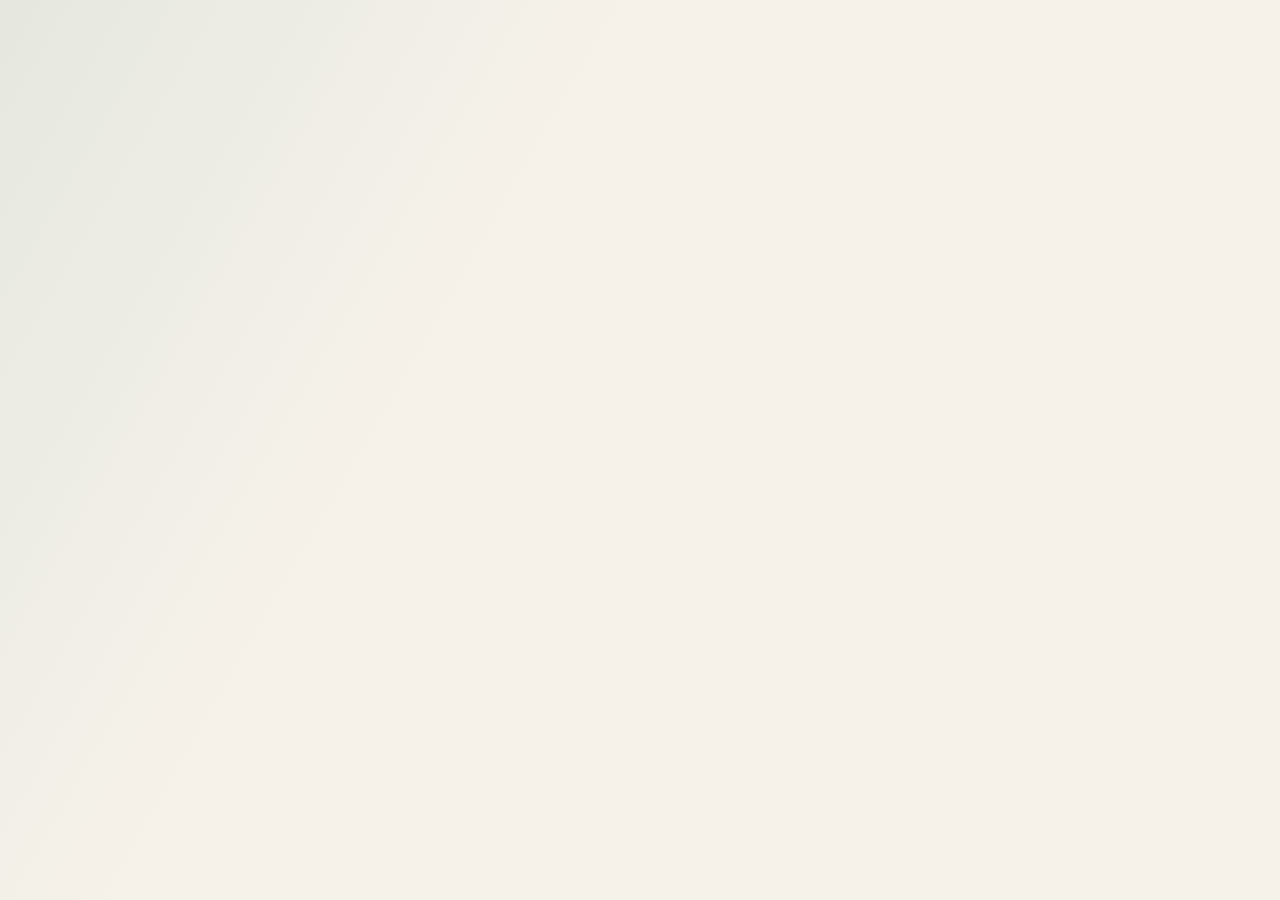
<file: index.html>
<!doctype html>
<html lang="he" dir="rtl">
<head>
  <meta charset="UTF-8">
  <meta name="viewport" content="width=device-width, initial-scale=1.0">
  <title>YASOU App PRO | דשבורד</title>
  <link rel="preconnect" href="https://fonts.googleapis.com">
  <link rel="preconnect" href="https://fonts.gstatic.com" crossorigin>
  <link href="https://fonts.googleapis.com/css2?family=Assistant:wght@400;600;700;800;900&display=swap" rel="stylesheet">
  <link rel="icon" type="image/x-icon" href="../assets/images/favicon.ico">
  <link rel="stylesheet" href="css/variables.css">
  <link rel="stylesheet" href="css/main.css">
  <link rel="stylesheet" href="css/dashboard.css">
  <link rel="stylesheet" href="css/responsive.css">
</head>
<body>
  <div id="app"></div>
  <script type="module" src="js/app.js"></script>
</body>
</html>
</file>
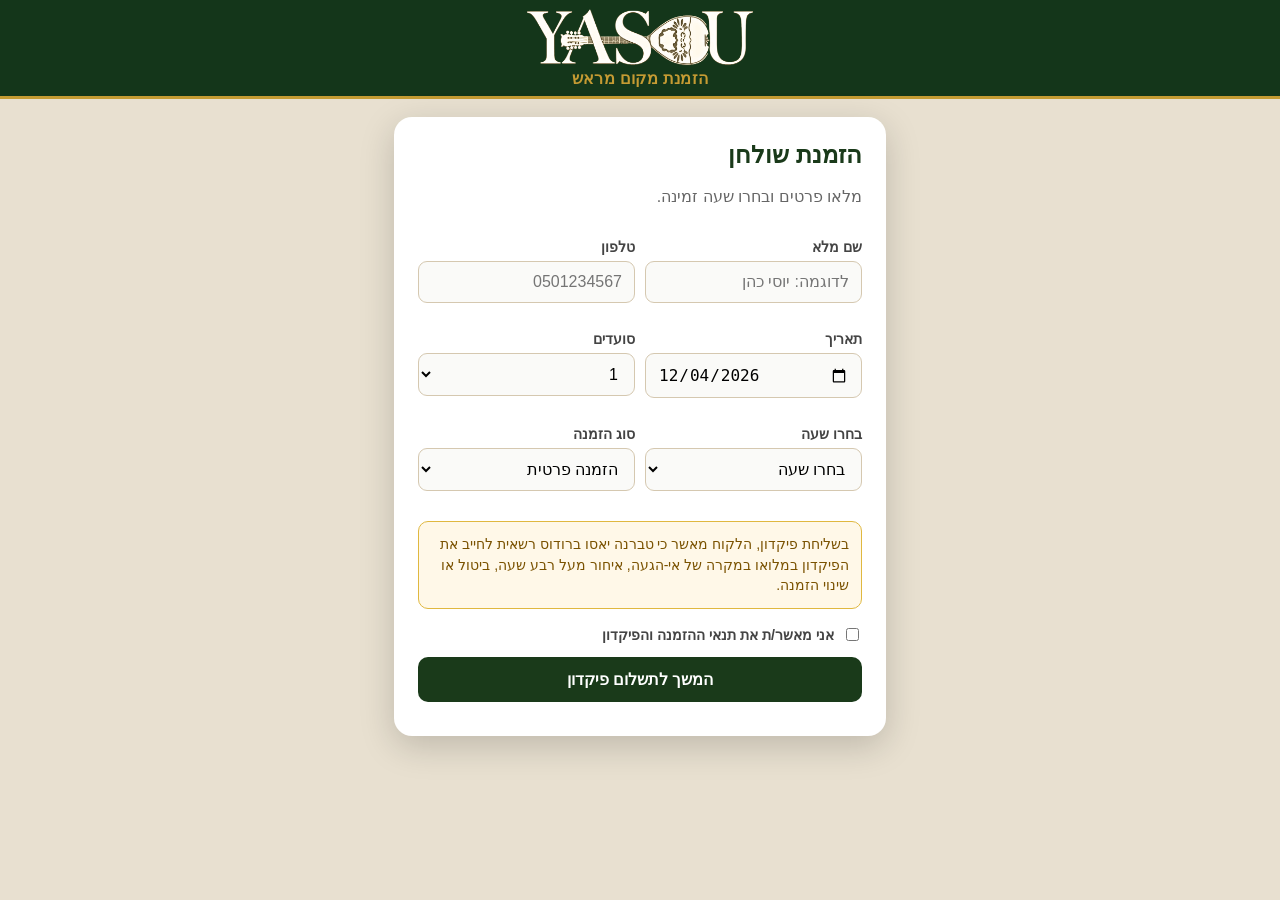
<file: booking/index.html>
<!doctype html>
<html lang="he" dir="rtl">
<head>
<meta charset="UTF-8">
<meta name="viewport" content="width=device-width, initial-scale=1.0">
<title>הזמנת שולחן | Yasou Taverna</title>
<link rel="icon" type="image/x-icon" href="../assets/images/favicon.ico"> 
<link rel="stylesheet" href="css/booking.css">
</head>

<body>
<header class="hero">
    <img src="../assets/images/logo.png"
         alt="YASOU"
         class="hero-logo">

    <p class="hero-subtitle">
        הזמנת מקום מראש
    </p>
</header>

<main class="wrap">
  <section class="card" id="stepForm">
    <h1>הזמנת שולחן</h1>
    <p class="muted">מלאו פרטים ובחרו שעה זמינה.</p>

    <div class="row">
      <div class="field">
        <label>שם מלא</label>
        <input id="customerName" autocomplete="name" placeholder="לדוגמה: יוסי כהן">
      </div>

      <div class="field">
        <label>טלפון</label>
        <input id="phone" inputmode="tel" autocomplete="tel" placeholder="0501234567">
      </div>
    </div>

    <div class="row">
      <div class="field">
        <label>תאריך</label>
        <input id="date" type="date">
      </div>

      <div class="field">
        <label>סועדים</label>
        <select id="guests">
          <option value="1">1</option>
          <option value="2">2</option>
          <option value="3">3</option>
          <option value="4">4</option>
          <option value="5">5</option>
          <option value="6">6</option>
          <option value="7">7</option>
          <option value="8">8</option>
          <option value="9">9</option>
          <option value="10">10</option>
          <option value="11">11</option>
          <option value="12">12</option>
        </select>
      </div>
    </div>

    <div class="row">
      <div class="field">
        <label>בחרו שעה</label>
        <select id="time">
          <option value="">בחרו שעה</option>
          <option value="20:00">20:00</option>
          <option value="20:05">20:05</option>
          <option value="20:10">20:10</option>
          <option value="20:30">20:30</option>
          <option value="20:35">20:35</option>
          <option value="21:00">21:00</option>
          <option value="21:05">21:05</option>
          <option value="21:10">21:10</option>
          <option value="21:15">21:15</option>
        </select>
      </div>

      <div class="field">
        <label>סוג הזמנה</label>
        <select id="reservationType">
          <option value="private">הזמנה פרטית</option>
          <option value="group">הזמנה כקבוצה</option>
        </select>
      </div>
    </div>

    <div class="legal">
      בשליחת פיקדון, הלקוח מאשר כי טברנה יאסו ברודוס רשאית לחייב את הפיקדון במלואו במקרה של אי-הגעה, איחור מעל רבע שעה, ביטול או שינוי הזמנה.
    </div>

    <label class="agree">
      <input type="checkbox" id="agree">
      אני מאשר/ת את תנאי ההזמנה והפיקדון
    </label>

    <button id="continueBtn" class="btn primary">המשך לתשלום פיקדון</button>
    <div class="error" id="errorBox"></div>
  </section>

  <section class="card hidden" id="stepPayment">
    <h2>כמעט סיימנו</h2>

    <div class="summary" id="summaryBox"></div>

    <a class="btn bit" href="https://www.bitpay.co.il/app/me/672C703C-84B6-5622-19CF-CF25BD06FA6AB39E" target="_blank" rel="noopener">
      מעבר לתשלום פיקדון ב-Bit
    </a>

    <p class="hint">
      לאחר התשלום בביט, חזור/חזרי לכאן והעלו צילום ברור של קבלת התשלום.
    </p>

    <div class="upload-box">
      <label for="receiptFile" class="upload-label">
        <span class="upload-icon">☁️</span>
        <strong>העלאת קבלת תשלום</strong>
        <small>קובץ תמונה בלבד: JPG / PNG</small>
      </label>

      <input id="receiptFile" type="file" accept="image/png,image/jpeg,image/jpg" hidden>

      <div class="receipt-preview hidden" id="receiptPreview">
        <img id="receiptImage" alt="קבלת תשלום">
        <p id="receiptFileName"></p>
      </div>
    </div>

    <div class="info-box">
      נא להעלות צילום ברור של קבלת התשלום מביט.
    </div>

    <button id="submitBtn" class="btn primary" disabled>שליחת ההזמנה</button>
    <button id="backBtn" class="btn secondary">חזרה לעריכה</button>

    <div class="ok hidden" id="okBox">ההזמנה נשלחה בהצלחה.</div>
    <div class="error" id="paymentErrorBox"></div>
  </section>
</main>

<script type="module" src="js/booking.js"></script>
</body>
</html>
</file>
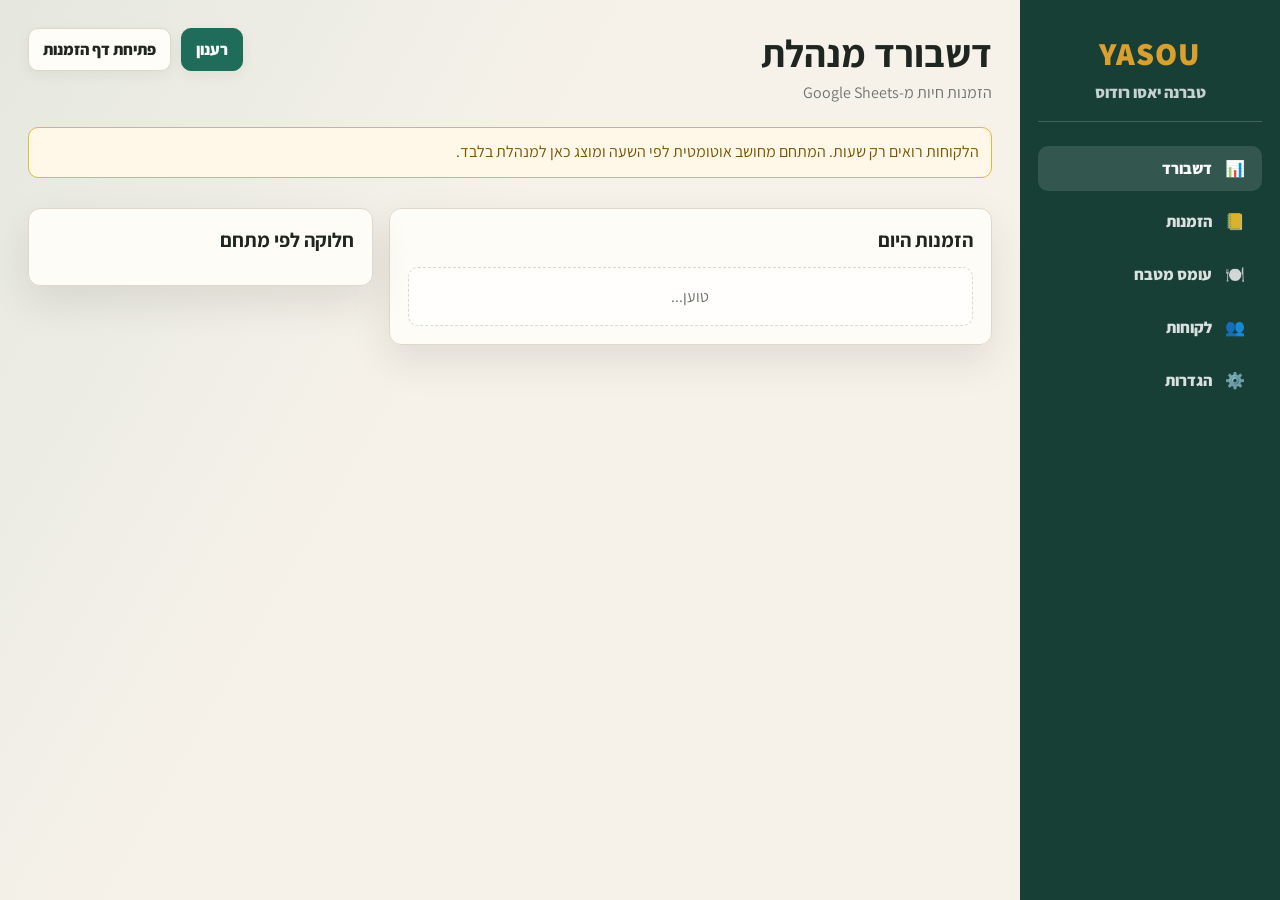
<file: YASOU-App-PRO-v2-LIVE/YASOU-App-PRO-v2-LIVE/index.html>
<!doctype html>
<html lang="he" dir="rtl">
<head>
  <meta charset="UTF-8">
  <meta name="viewport" content="width=device-width, initial-scale=1.0">
  <title>YASOU App PRO | דשבורד</title>
  <link rel="preconnect" href="https://fonts.googleapis.com">
  <link rel="preconnect" href="https://fonts.gstatic.com" crossorigin>
  <link href="https://fonts.googleapis.com/css2?family=Assistant:wght@400;600;700;800;900&display=swap" rel="stylesheet">
  <link rel="stylesheet" href="css/variables.css">
  <link rel="stylesheet" href="css/main.css">
  <link rel="stylesheet" href="css/dashboard.css">
  <link rel="stylesheet" href="css/responsive.css">
</head>
<body>
  <div id="app"></div>
  <script type="module" src="js/app.js"></script>
</body>
</html>
</file>
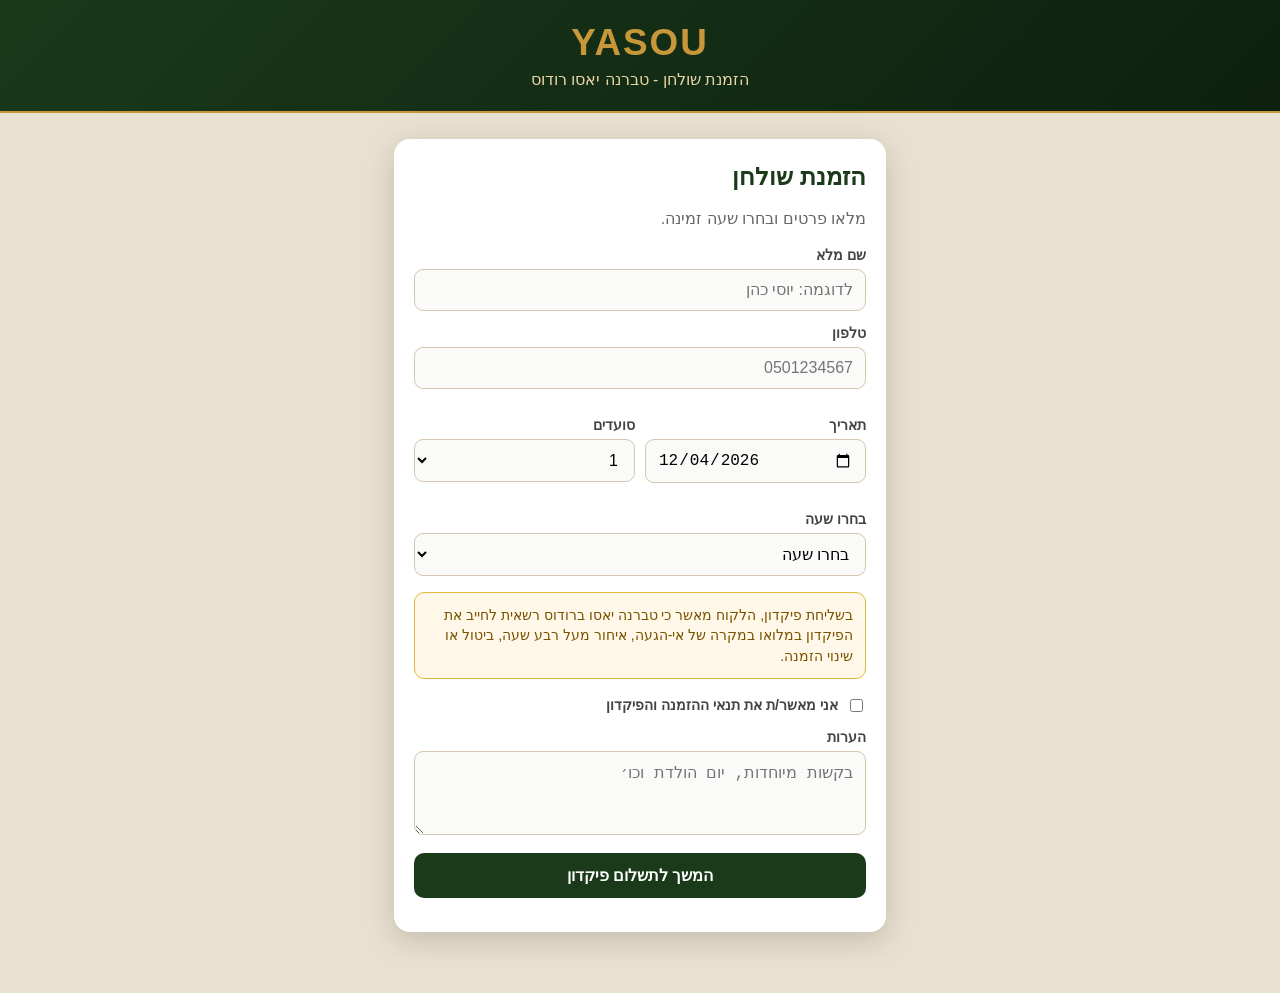
<file: YASOU-App-PRO-v2-LIVE/YASOU-App-PRO-v2-LIVE/booking/index.html>
<!doctype html>
<html lang="he" dir="rtl">
<head>
<meta charset="UTF-8">
<meta name="viewport" content="width=device-width, initial-scale=1.0">
<title>הזמנת שולחן | Yasou Taverna</title>
<link rel="stylesheet" href="css/booking.css">
</head>
<body>
<header class="hero">
  <div class="brand">YASOU</div>
  <p>הזמנת שולחן - טברנה יאסו רודוס</p>
</header>

<main class="wrap">
  <section class="card" id="stepForm">
    <h1>הזמנת שולחן</h1>
    <p class="muted">מלאו פרטים ובחרו שעה זמינה.</p>

    <div class="field"><label>שם מלא</label><input id="customerName" autocomplete="name" placeholder="לדוגמה: יוסי כהן"></div>
    <div class="field"><label>טלפון</label><input id="phone" inputmode="tel" autocomplete="tel" placeholder="0501234567"></div>

    <div class="row">
      <div class="field"><label>תאריך</label><input id="date" type="date"></div>
      <div class="field"><label>סועדים</label><select id="guests"></select></div>
    </div>

    <div class="field">
      <label>בחרו שעה</label>
      <select id="time"><option value="">בחרו שעה</option></select>
    </div>

    <div class="legal">
      בשליחת פיקדון, הלקוח מאשר כי טברנה יאסו ברודוס רשאית לחייב את הפיקדון במלואו במקרה של אי-הגעה, איחור מעל רבע שעה, ביטול או שינוי הזמנה.
    </div>

    <label class="agree"><input type="checkbox" id="agree"> אני מאשר/ת את תנאי ההזמנה והפיקדון</label>

    <div class="field"><label>הערות</label><textarea id="notes" placeholder="בקשות מיוחדות, יום הולדת וכו׳"></textarea></div>

    <button id="continueBtn" class="btn primary">המשך לתשלום פיקדון</button>
    <div class="error" id="errorBox"></div>
  </section>

  <section class="card hidden" id="stepPayment">
    <h2>כמעט סיימנו</h2>
    <div class="summary" id="summaryBox"></div>

    <a class="btn bit" href="https://www.bitpay.co.il/app/me/672C703C-84B6-5622-19CF-CF25BD06FA6AB39E" target="_blank" rel="noopener">מעבר לתשלום פיקדון ב-Bit</a>

    <p class="hint">לאחר התשלום בביט, חזור/חזרי לכאן ולחץ/י על שליחת ההזמנה.</p>

    <button id="submitBtn" class="btn primary">שליחת ההזמנה</button>
    <button id="backBtn" class="btn secondary">חזרה לעריכה</button>

    <div class="ok hidden" id="okBox">ההזמנה נשלחה בהצלחה.</div>
    <div class="error" id="paymentErrorBox"></div>
  </section>
</main>

<script type="module" src="js/booking.js"></script>
</body>
</html>
</file>
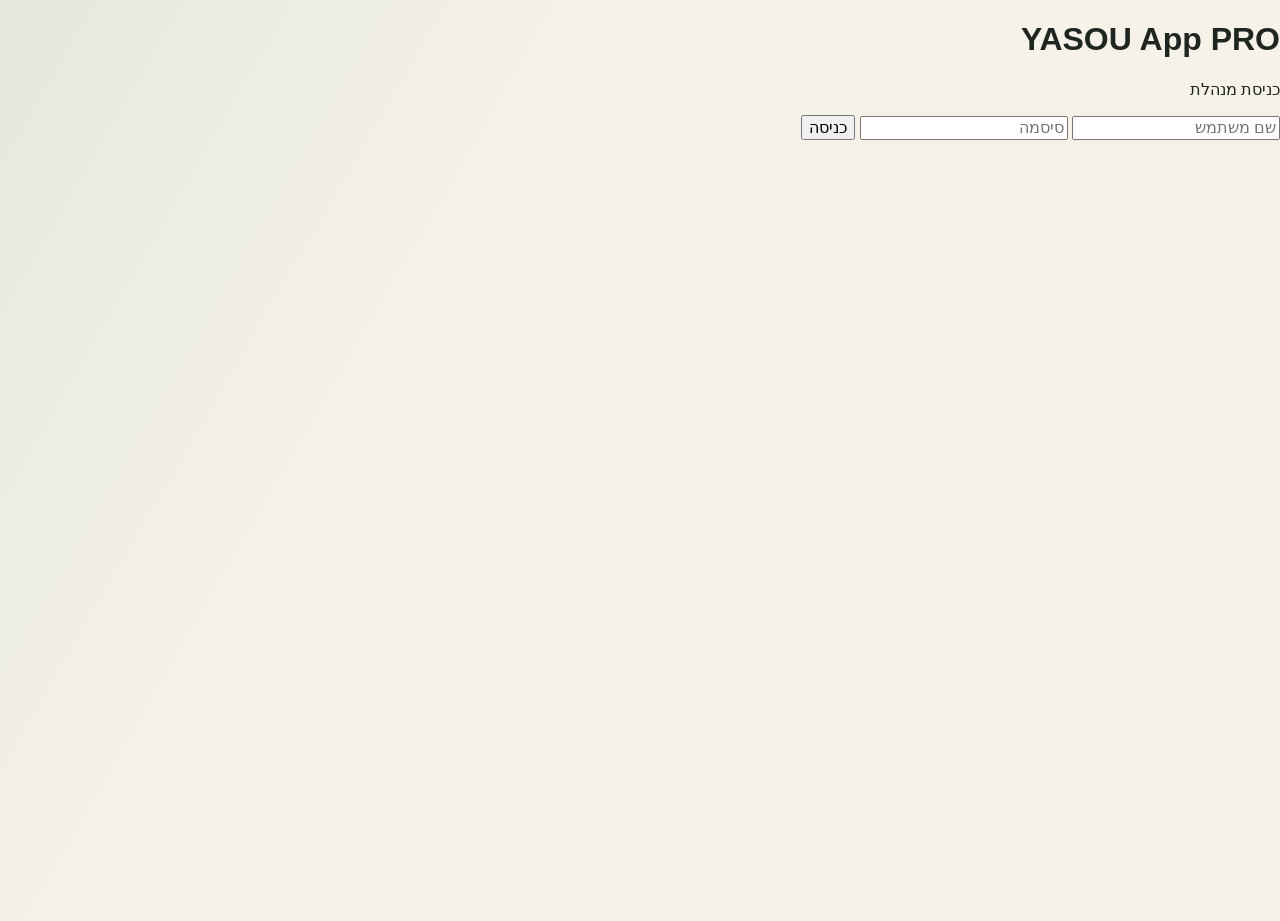
<file: login.html>
<!doctype html>
<html lang="he" dir="rtl">
<head>
  <meta charset="UTF-8">
  <meta name="viewport" content="width=device-width, initial-scale=1.0">
  <title>כניסה למערכת | YASOU</title>
  <link rel="icon" type="image/x-icon" href="../assets/images/favicon.ico">
  <link rel="stylesheet" href="css/variables.css">
  <link rel="stylesheet" href="css/main.css">
</head>
<body>
  <main class="login-box">
    <h1>YASOU App PRO</h1>
    <p>כניסת מנהלת</p>
    <input placeholder="שם משתמש">
    <input placeholder="סיסמה" type="password">
    <button>כניסה</button>
  </main>
</body>
</html>
</file>
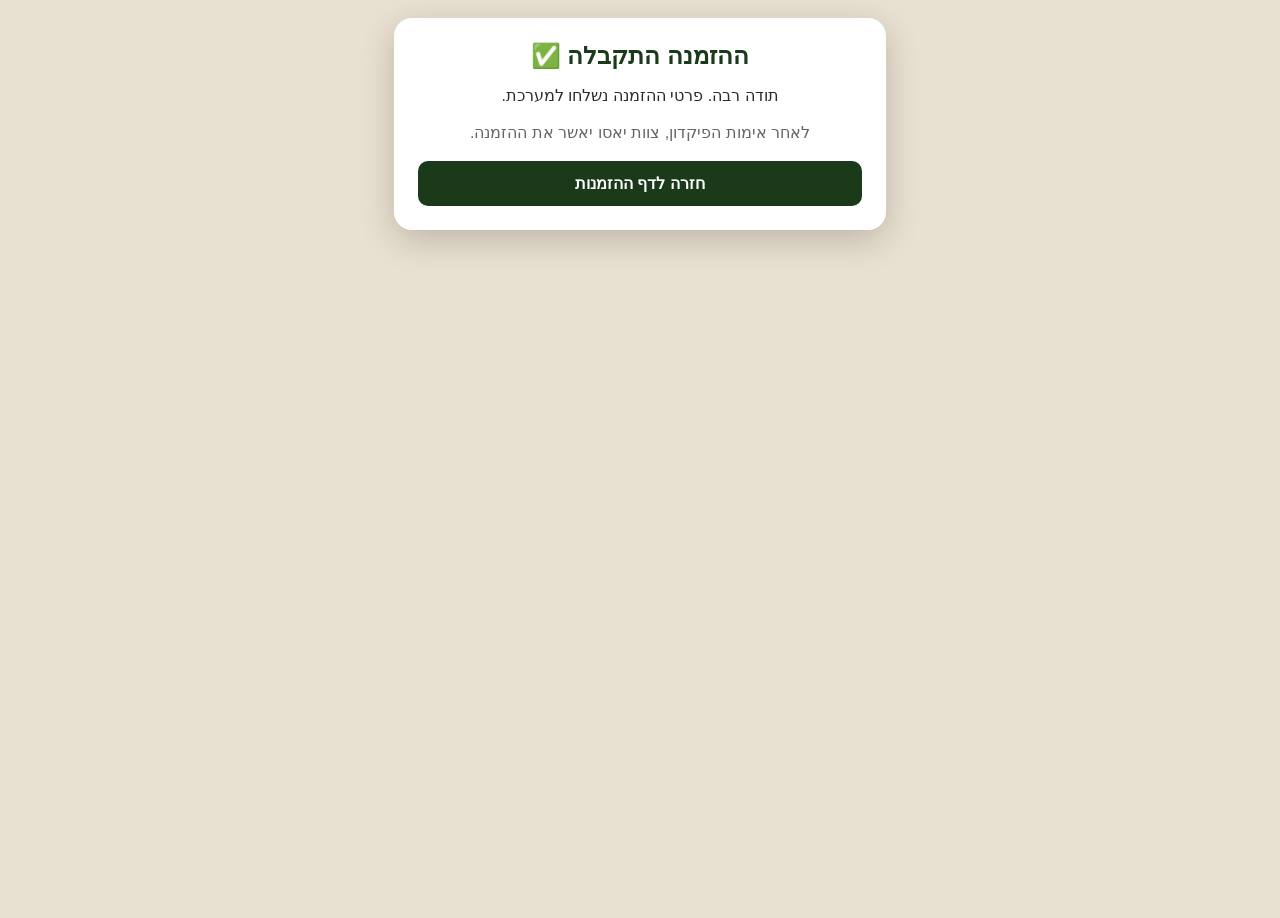
<file: booking/success.html>
<!doctype html>
<html lang="he" dir="rtl">
<head>
<meta charset="UTF-8">
<meta name="viewport" content="width=device-width, initial-scale=1.0">
<title>ההזמנה התקבלה | YASOU</title>
<link rel="stylesheet" href="css/booking.css">
</head>
<body>
<main class="wrap">
<section class="card success">
<h1>ההזמנה התקבלה ✅</h1>
<p>תודה רבה. פרטי ההזמנה נשלחו למערכת.</p>
<p class="muted">לאחר אימות הפיקדון, צוות יאסו יאשר את ההזמנה.</p>
<a class="btn primary" href="index.html">חזרה לדף ההזמנות</a>
</section>
</main>
</body>
</html>
</file>
<file: css/variables.css>
:root{
  --bg:#f6f2ea;
  --panel:#fffdf8;
  --panel-strong:#fff6e4;
  --text:#1f2520;
  --muted:#6e746d;
  --line:#ded7ca;
  --brand:#206c5b;
  --brand-dark:#12483c;
  --gold:#d99f2f;
  --free:#3aa66d;
  --reserved:#e69828;
  --occupied:#c9463d;
  --danger:#c9463d;
  --shadow:0 16px 40px rgba(39,33,23,.10);
}
</file>
<file: css/main.css>
*{box-sizing:border-box}
body{margin:0;min-height:100vh;background:linear-gradient(120deg,rgba(32,108,91,.08),transparent 36%),var(--bg);color:var(--text);font-family:"Assistant",Arial,sans-serif}
button,input,select,textarea{font:inherit}
button{cursor:pointer}
a{color:inherit}
.btn{display:inline-flex;align-items:center;justify-content:center;border:1px solid var(--line);background:var(--panel);color:var(--text);border-radius:10px;padding:10px 14px;font-weight:900;text-decoration:none;box-shadow:0 4px 14px rgba(31,37,32,.06)}
.btn.primary{background:var(--brand);color:white;border-color:var(--brand)}
.btn.danger{background:#fff5f3;color:var(--danger);border-color:#f2c4be}
.btn.whatsapp{background:#e9fbef;color:#137a3b;border-color:#bfe9cb}
.btn.small{padding:7px 10px;font-size:.9rem}
.field{display:grid;gap:6px}
.field label{font-weight:900;color:#3f463f}
.field input,.field select,.field textarea{width:100%;border:1px solid var(--line);border-radius:10px;padding:10px 12px;background:#fff;color:var(--text)}
.empty{color:var(--muted);padding:18px;text-align:center;border:1px dashed var(--line);border-radius:10px;background:rgba(255,255,255,.58)}
</file>
<file: css/dashboard.css>
/* =====================================================
   Project : YASOU APP PRO
   File    : dashboard.css
   Version : 2.0.0
   Purpose : Dashboard, Reservations Table, Customers Table
   ===================================================== */


/* =====================================================
   Base Layout
   ===================================================== */

.app-shell {
  display: grid;
  grid-template-columns: 260px minmax(0, 1fr);
  min-height: 100vh;
}

.main {
  padding: 28px;
  min-width: 0;
}


/* =====================================================
   Sidebar + Logo
   ===================================================== */

.sidebar {
  position: sticky;
  top: 0;
  height: 100vh;
  padding: 24px 18px;
  background: #173f36;
  color: #fffdf8;
  display: flex;
  flex-direction: column;
  gap: 24px;
}

.brand-block {
  padding: 8px 10px 18px;
  border-bottom: 1px solid rgba(255,255,255,.18);
  text-align: center;
}

.sidebar-logo {
  display: block;
  width: 170px;
  max-width: 90%;
  max-height: 68px;
  height: auto;
  object-fit: contain;
  margin: 0 auto;
}

.sidebar-title {
  margin: 8px 0 0;
  color: #d99f2f;
  font-weight: 800;
  font-size: .95rem;
}


/* =====================================================
   Navigation
   ===================================================== */

.nav {
  display: grid;
  gap: 8px;
}

.nav button {
  display: flex;
  align-items: center;
  gap: 10px;
  border: 0;
  border-radius: 10px;
  padding: 12px 14px;
  background: transparent;
  color: rgba(255,255,255,.84);
  text-align: right;
  font-weight: 800;
}

.nav button.active,
.nav button:hover {
  background: rgba(255,255,255,.12);
  color: #fff;
}

.nav .icon {
  width: 26px;
  text-align: center;
}


/* =====================================================
   Top Bar
   ===================================================== */

.topbar {
  display: flex;
  justify-content: space-between;
  align-items: flex-start;
  gap: 16px;
  margin-bottom: 24px;
}

.topbar h2 {
  margin: 0;
  font-size: clamp(1.7rem, 3vw, 2.45rem);
}

.topbar p {
  margin: 4px 0 0;
  color: var(--muted);
}

.actions {
  display: flex;
  gap: 10px;
  flex-wrap: wrap;
}


/* =====================================================
   Panels + Grids
   ===================================================== */

.grid {
  display: grid;
  gap: 16px;
}

.panel {
  background: rgba(255,253,248,.94);
  border: 1px solid var(--line);
  border-radius: 12px;
  padding: 18px;
  box-shadow: var(--shadow);
}

.panel h3 {
  margin: 0 0 14px;
  font-size: 1.25rem;
}

.content-grid {
  grid-template-columns: minmax(0, 1.4fr) minmax(320px, .8fr);
  align-items: start;
}


/* =====================================================
   Stats Cards
   ===================================================== */

.stats {
  grid-template-columns: repeat(auto-fit, minmax(170px, 1fr));
}

.stat {
  background: var(--panel);
  border: 1px solid var(--line);
  border-radius: 12px;
  padding: 18px;
  box-shadow: var(--shadow);
}

.stat strong {
  display: block;
  font-size: 2.1rem;
  line-height: 1;
}

.stat span {
  color: var(--muted);
  font-weight: 800;
}


/* =====================================================
   Dashboard Mini Lists
   ===================================================== */

.list {
  display: grid;
  gap: 10px;
}

.reservation-row,
.customer-row {
  display: grid;
  grid-template-columns: 1fr auto;
  gap: 12px;
  align-items: center;
  padding: 12px;
  border: 1px solid var(--line);
  border-radius: 10px;
  background: #fff;
}

.row-title {
  margin: 0;
  font-weight: 900;
  color: var(--text);
}

.row-title span {
  color: var(--muted);
  font-weight: 800;
}

.row-meta {
  color: var(--muted);
  font-size: .95rem;
  line-height: 1.55;
}


/* =====================================================
   Area Breakdown
   ===================================================== */

.area-breakdown {
  display: grid;
  grid-template-columns: repeat(3, minmax(0,1fr));
  gap: 10px;
}

.area-breakdown div {
  min-height: 74px;
  display: grid;
  align-content: center;
  gap: 2px;
  border: 1px solid var(--line);
  border-radius: 10px;
  background: #fff;
  text-align: center;
}

.area-breakdown span {
  color: var(--muted);
  font-weight: 900;
}

.area-breakdown strong {
  font-size: 1.65rem;
  line-height: 1;
}


/* =====================================================
   Kitchen Waves
   ===================================================== */

.timeline {
  display: grid;
  gap: 10px;
}

.wave {
  display: grid;
  grid-template-columns: 120px 1fr auto;
  gap: 12px;
  align-items: center;
  padding: 12px;
  border: 1px solid var(--line);
  border-radius: 10px;
  background: #fff;
}

.wave-bar {
  height: 12px;
  background: #eee;
  border-radius: 999px;
  overflow: hidden;
}

.wave-bar i {
  display: block;
  height: 100%;
  background: var(--brand);
  border-radius: 999px;
}


/* =====================================================
   Filters
   ===================================================== */

.filters {
  display: grid;
  grid-template-columns: repeat(3, minmax(0,1fr));
  gap: 12px;
  margin-bottom: 16px;
}

.filters .wide {
  grid-column: 1 / -1;
}


/* =====================================================
   Reservations + Customers Table
   ===================================================== */

.reservations-table-wrap {
  width: 100%;
  overflow-x: auto;
}

.reservations-table {
  width: 100%;
  min-width: 980px;
  border-collapse: collapse;
  background: #fff;
  border: 1px solid var(--line);
  border-radius: 10px;
  overflow: hidden;
}

.reservations-table th,
.reservations-table td {
  border-bottom: 1px solid var(--line);
  padding: 9px 10px;
  text-align: right;
  white-space: nowrap;
  vertical-align: middle;
  font-size: .92rem;
}

.reservations-table th {
  background: #173f36;
  color: #fffdf8;
  font-weight: 900;
}

.reservations-table tbody tr:hover {
  background: #fff8e8;
}


/* =====================================================
   Table Status Rows
   ===================================================== */

.table-row-status-confirmed {
  background: #f3fbf7;
}

.table-row-status-arrived {
  background: #f4f4ff;
}

.table-row-status-cancelled {
  background: #fff5f3;
  color: #8d2f28;
}

.table-row-status-waiting {
  background: #f4f1e9;
}

.table-row-status-done {
  background: #f3f3f3;
}


/* =====================================================
   Badges + Status
   ===================================================== */

.badge {
  display: inline-flex;
  align-items: center;
  justify-content: center;
  min-width: 74px;
  border-radius: 999px;
  padding: 4px 10px;
  color: white;
  font-weight: 900;
  font-size: .88rem;
}

.badge.new {
  background: var(--reserved);
}

.badge.confirmed {
  background: var(--brand);
}

.badge.arrived {
  background: #5b5cc8;
}

.badge.cancelled {
  background: var(--danger);
}

.badge.waiting {
  background: var(--brand-dark);
}

.badge.done {
  background: #555;
}


/* =====================================================
   Buttons + Actions
   ===================================================== */

.status-actions {
  display: flex;
  gap: 6px;
  flex-wrap: wrap;
  justify-content: flex-end;
}

.status-select {
  border: 1px solid var(--line);
  border-radius: 8px;
  padding: 7px 9px;
  background: #fff;
  font-weight: 800;
}

.table-receipt-btn {
  display: inline-flex;
  width: 34px;
  height: 30px;
  align-items: center;
  justify-content: center;
  border-radius: 8px;
  background: #eef7f3;
  border: 1px solid #9ccbb7;
  text-decoration: none;
}


/* =====================================================
   Tables Mini / Future Map
   ===================================================== */

.table-mini {
  display: grid;
  grid-template-columns: repeat(auto-fill, minmax(74px,1fr));
  gap: 8px;
}

.table-cell {
  border: 1px solid var(--line);
  border-radius: 10px;
  background: #fff;
  padding: 10px;
  text-align: center;
  font-weight: 900;
}

.table-cell.reserved {
  background: #fff7e8;
  border-color: #edc36f;
}

.table-cell.waiting {
  background: #eef7f3;
  border-color: #9ccbb7;
}


/* =====================================================
   Notice + Empty State
   ===================================================== */

.notice {
  background: #fff8e8;
  border: 1px solid #e0b840;
  color: #7a5200;
  border-radius: 10px;
  padding: 12px;
  line-height: 1.55;
  margin-bottom: 14px;
}

.empty {
  color: var(--muted);
  padding: 18px;
  text-align: center;
  border: 1px dashed var(--line);
  border-radius: 10px;
  background: rgba(255,255,255,.58);
}


/* =====================================================
   Mobile Responsive
   ===================================================== */

@media (max-width: 900px) {
  .app-shell {
    grid-template-columns: 1fr;
  }

  .sidebar {
    position: static;
    height: auto;
    padding: 16px;
  }

  .sidebar-logo {
    width: 150px;
    max-height: 58px;
  }

  .nav {
    grid-template-columns: repeat(2, minmax(0,1fr));
  }

  .main {
    padding: 18px;
  }

  .topbar {
    flex-direction: column;
  }

  .stats,
  .content-grid,
  .filters {
    grid-template-columns: 1fr;
  }

  .reservation-row,
  .customer-row,
  .wave {
    grid-template-columns: 1fr;
  }

  .status-actions {
    justify-content: flex-start;
  }

  .reservations-table {
    min-width: 900px;
  }
}
/* =====================================================
   Calendar
   ===================================================== */

.calendar-grid{
    display:grid;
    grid-template-columns:repeat(7,1fr);
    gap:10px;
    margin-top:16px;
}

.calendar-weekdays{
    margin-bottom:8px;
}

.calendar-weekdays div{
    text-align:center;
    font-weight:900;
    color:var(--muted);
    padding:8px;
}

.calendar-day{
    min-height:110px;
    border:1px solid var(--line);
    border-radius:12px;
    background:#fff;
    padding:10px;
    display:flex;
    flex-direction:column;
    align-items:flex-start;
    justify-content:flex-start;
    gap:6px;
    cursor:pointer;
    transition:.2s;
}

.calendar-day:hover{
    background:#fff8e8;
    border-color:#d99f2f;
    transform:translateY(-2px);
}

.calendar-day strong{
    font-size:1.2rem;
    color:#173f36;
}

.calendar-day span{
    font-size:.82rem;
    color:#666;
    font-weight:800;
}

.calendar-day small{
    color:#999;
}

.calendar-day.today{
    border:2px solid #d99f2f;
    background:#fffdf6;
}

.calendar-day.muted-day{
    visibility:hidden;
}

.calendar-summary{
    display:grid;
    grid-template-columns:repeat(auto-fit,minmax(160px,1fr));
    gap:12px;
    margin-top:20px;
}

.calendar-card{
    background:#fff;
    border:1px solid var(--line);
    border-radius:10px;
    padding:14px;
    text-align:center;
}

.calendar-card strong{
    display:block;
    font-size:2rem;
    color:#173f36;
}

.calendar-card span{
    color:#666;
    font-weight:800;
}

.day-list{
    display:grid;
    gap:10px;
    margin-top:18px;
}

.day-item{
    display:flex;
    justify-content:space-between;
    align-items:center;
    border:1px solid var(--line);
    border-radius:10px;
    padding:12px;
    background:#fff;
}

.day-item:hover{
    background:#fff8e8;
}

.day-item h4{
    margin:0;
    font-size:1rem;
}

.day-item p{
    margin:4px 0 0;
    color:#666;
    font-size:.9rem;
}

/* =====================================================
   Calendar Responsive
   ===================================================== */

@media(max-width:900px){

.calendar-grid{
    grid-template-columns:repeat(2,1fr);
}

.calendar-weekdays{
    display:none;
}

.calendar-day{
    min-height:90px;
}

}

/* =====================================================
   TABLE MAP
   ===================================================== */

.map-wrap{
    overflow-x:auto;
    padding-bottom:8px;
}

.floor-map{
    min-width:980px;
    display:grid;
    gap:0;
    border:1px solid var(--line);
    border-radius:12px;
    overflow:hidden;
    background:#fff;
}

.zone{
    position:relative;
    min-height:280px;
    padding:72px 42px 34px;
}

.zone h3{
    position:absolute;
    top:18px;
    left:0;
    right:0;
    text-align:center;
    margin:0;
    font-size:2.3rem;
    color:#1f2520;
}

.zone.outside{
    background:#e8f3e3;
    min-height:270px;
}

.zone.covered{
    background:#e7f0fb;
    min-height:330px;
}

.zone.inside{
    background:#fff3d8;
    min-height:440px;
}

.tables-layer{
    position:relative;
    width:100%;
    height:100%;
}

/* =====================================================
   TABLE BUTTON
   ===================================================== */

.table-button{

    --status:var(--free);

    position:absolute;

    width:calc(var(--w) * 1px);
    height:calc(var(--h) * 1px);

    transform:translate(-50%,-50%);

    border:3px solid color-mix(in srgb,var(--status),#173f36 20%);
    background:color-mix(in srgb,var(--status),white 58%);

    border-radius:10px;

    font-size:1.35rem;
    font-weight:900;

    color:#111;

    box-shadow:
        inset 0 0 0 1px rgba(255,255,255,.55),
        0 8px 18px rgba(0,0,0,.12);

    transition:.18s;
}

.table-button:hover{

    transform:translate(-50%,-50%) scale(1.05);

    z-index:5;
}

.table-button.round{
    border-radius:50%;
}

.table-button.free{
    --status:var(--free);
}

.table-button.reserved{
    --status:var(--reserved);
}

.table-button.occupied{
    --status:var(--occupied);
}

.table-button::before{

    content:attr(data-number);

    position:absolute;

    right:calc(100% + 10px);
    top:50%;

    transform:translateY(-50%);

    width:30px;
    height:30px;

    border-radius:50%;

    background:#f8fbff;

    border:2px solid #33566d;

    color:#d50000;

    display:grid;
    place-items:center;

    font-size:.9rem;
    font-weight:900;
}

/* =====================================================
   LEGEND
   ===================================================== */

.legend{

    display:flex;
    justify-content:flex-end;
    gap:18px;
    margin-bottom:18px;
    flex-wrap:wrap;
}

.legend span{

    display:flex;
    align-items:center;
    gap:8px;

    font-weight:800;
    color:#555;
}

.dot{

    width:12px;
    height:12px;

    border-radius:50%;
}

.dot.free{
    background:var(--free);
}

.dot.reserved{
    background:var(--reserved);
}

.dot.occupied{
    background:var(--occupied);
}

/* =====================================================
   TABLE DETAILS
   ===================================================== */

.table-detail-card{

    display:grid;
    gap:10px;
}

.table-detail-card h3{

    margin:0;
}

.table-detail-card p{

    margin:0;
    color:#666;
    line-height:1.6;
}

.compact-date-input{

    padding:10px 12px;

    border:1px solid var(--line);

    border-radius:8px;

    background:#fff;
}

.split-actions{

    display:flex;
    gap:10px;
    flex-wrap:wrap;

    margin-top:10px;
}

/* =====================================================
   TABLE MAP MOBILE
   ===================================================== */

@media(max-width:900px){

    .floor-map{

        min-width:850px;
    }

    .zone h3{

        font-size:1.8rem;
    }

}
</file>
<file: css/responsive.css>
@media(max-width:520px){.nav button{font-size:.92rem}.main{padding:14px}.panel{padding:14px}}
</file>
<file: booking/css/booking.css>
* {
  box-sizing: border-box;
}

body {
  margin: 0;
  min-height: 100vh;
  background: #e8e0d0;
  color: #2b2b2b;
  font-family: Assistant, "Segoe UI", Arial, sans-serif;
}

.hero {
  background: #14361a;
  border-bottom: 3px solid #c59b33;
  padding: 8px 20px 8px;
  text-align: center;
}

.hero-logo {
  display: block;
  width: 240px;
  max-width: 65%;
  height: auto;
  margin: 0 auto;
}

.hero-subtitle {
  margin: 2px 0 0;
  color: #c59b33;
  font-size: 16px;
  font-weight: 700;
  letter-spacing: 0.3px;
}

.wrap {
  max-width: 520px;
  margin: 18px auto 60px;
  padding: 0 14px;
}

.card {
  background: #fff;
  border-radius: 18px;
  padding: 24px;
  box-shadow: 0 10px 35px rgba(0, 0, 0, 0.18);
}

h1,
h2 {
  margin: 0 0 10px;
  color: #1a3a1a;
}

.muted,
.hint {
  color: #666;
  line-height: 1.5;
}

.field {
  margin: 14px 0;
}

label {
  display: block;
  font-size: 0.9rem;
  font-weight: 800;
  margin-bottom: 6px;
  color: #444;
}

input,
select,
textarea {
  width: 100%;
  border: 1.5px solid #d5c8b0;
  border-radius: 9px;
  background: #fafaf8;
  padding: 11px 12px;
  font-size: 1rem;
}

textarea {
  min-height: 84px;
  resize: vertical;
}

input:focus,
select:focus,
textarea:focus {
  outline: none;
  border-color: #c8973a;
  background: white;
}

.row {
  display: grid;
  grid-template-columns: 1fr 1fr;
  gap: 10px;
}

.legal {
  background: #fff8e8;
  border: 1.5px solid #e0b840;
  color: #7a5200;
  border-radius: 10px;
  padding: 12px;
  line-height: 1.45;
  font-size: 0.88rem;
  margin: 16px 0;
}

.agree {
  display: flex;
  gap: 8px;
  align-items: center;
  line-height: 1.4;
}

.agree input {
  width: auto;
}

.btn {
  display: block;
  width: 100%;
  border: 0;
  border-radius: 10px;
  padding: 13px;
  margin-top: 12px;
  font-weight: 900;
  font-size: 1rem;
  text-align: center;
  text-decoration: none;
  cursor: pointer;
}

.btn:disabled {
  opacity: 0.45;
  cursor: not-allowed;
}

.primary {
  background: #1a3a1a;
  color: white;
}

.secondary {
  background: #eee;
  color: #333;
}

.bit {
  background: #0057b7;
  color: #fff;
}

.error {
  color: #c0392b;
  font-weight: 800;
  margin-top: 10px;
  line-height: 1.4;
}

.ok {
  background: #e9f7ee;
  color: #1a5e30;
  border: 1.5px solid #6fcf97;
  border-radius: 10px;
  padding: 12px;
  margin-top: 12px;
}

.summary {
  background: #f7f4ee;
  border: 1px solid #e0d5c0;
  border-radius: 10px;
  padding: 14px;
  margin: 14px 0;
  line-height: 1.8;
}

.upload-box {
  margin: 18px 0 12px;
  border: 2px dashed #d5c8b0;
  border-radius: 14px;
  background: #faf7ef;
  padding: 16px;
  text-align: center;
}

.upload-label {
  display: grid;
  gap: 6px;
  justify-items: center;
  cursor: pointer;
  margin: 0;
  color: #1a3a1a;
}

.upload-label strong {
  font-size: 1rem;
}

.upload-label small {
  color: #777;
  font-weight: 700;
}

.upload-icon {
  font-size: 2rem;
}

.receipt-preview {
  margin-top: 14px;
  display: grid;
  gap: 8px;
  justify-items: center;
}

.receipt-preview img {
  max-width: 100%;
  max-height: 220px;
  border-radius: 10px;
  border: 1px solid #d5c8b0;
  object-fit: contain;
  background: white;
}

.receipt-preview p {
  margin: 0;
  color: #1a3a1a;
  font-weight: 800;
  word-break: break-word;
}

.info-box {
  background: #eef5ff;
  color: #0057b7;
  border: 1.5px solid #b6d4ff;
  border-radius: 10px;
  padding: 11px 12px;
  font-weight: 800;
  font-size: 0.9rem;
  line-height: 1.45;
}

.hidden {
  display: none !important;
}

.success {
  text-align: center;
}

@media (max-width: 520px) {
  .row {
    grid-template-columns: 1fr;
  }

  .hero {
    padding: 6px 12px;
  }

  .hero-logo {
    width: 180px;
    max-width: 75%;
  }

  .hero-subtitle {
    font-size: 14px;
  }

  .wrap {
    margin-top: 12px;
  }
}
</file>
<file: YASOU-App-PRO-v2-LIVE/YASOU-App-PRO-v2-LIVE/css/variables.css>
:root{
  --bg:#f6f2ea;
  --panel:#fffdf8;
  --panel-strong:#fff6e4;
  --text:#1f2520;
  --muted:#6e746d;
  --line:#ded7ca;
  --brand:#206c5b;
  --brand-dark:#12483c;
  --gold:#d99f2f;
  --free:#3aa66d;
  --reserved:#e69828;
  --occupied:#c9463d;
  --danger:#c9463d;
  --shadow:0 16px 40px rgba(39,33,23,.10);
}
</file>
<file: YASOU-App-PRO-v2-LIVE/YASOU-App-PRO-v2-LIVE/css/main.css>
*{box-sizing:border-box}
body{margin:0;min-height:100vh;background:linear-gradient(120deg,rgba(32,108,91,.08),transparent 36%),var(--bg);color:var(--text);font-family:"Assistant",Arial,sans-serif}
button,input,select,textarea{font:inherit}
button{cursor:pointer}
a{color:inherit}
.btn{display:inline-flex;align-items:center;justify-content:center;border:1px solid var(--line);background:var(--panel);color:var(--text);border-radius:10px;padding:10px 14px;font-weight:900;text-decoration:none;box-shadow:0 4px 14px rgba(31,37,32,.06)}
.btn.primary{background:var(--brand);color:white;border-color:var(--brand)}
.btn.danger{background:#fff5f3;color:var(--danger);border-color:#f2c4be}
.btn.whatsapp{background:#e9fbef;color:#137a3b;border-color:#bfe9cb}
.btn.small{padding:7px 10px;font-size:.9rem}
.field{display:grid;gap:6px}
.field label{font-weight:900;color:#3f463f}
.field input,.field select,.field textarea{width:100%;border:1px solid var(--line);border-radius:10px;padding:10px 12px;background:#fff;color:var(--text)}
.empty{color:var(--muted);padding:18px;text-align:center;border:1px dashed var(--line);border-radius:10px;background:rgba(255,255,255,.58)}
</file>
<file: YASOU-App-PRO-v2-LIVE/YASOU-App-PRO-v2-LIVE/css/dashboard.css>
.app-shell{display:grid;grid-template-columns:260px minmax(0,1fr);min-height:100vh}
.sidebar{position:sticky;top:0;height:100vh;padding:24px 18px;background:#173f36;color:#fffdf8;display:flex;flex-direction:column;gap:24px}
.brand-block{padding:8px 10px 18px;border-bottom:1px solid rgba(255,255,255,.18);text-align:center}
.brand-logo-text{font-size:2rem;font-weight:900;color:#d99f2f;letter-spacing:1px}
.brand-block p{margin:8px 0 0;color:rgba(255,255,255,.76);font-weight:800}
.nav{display:grid;gap:8px}
.nav button{display:flex;align-items:center;gap:10px;border:0;border-radius:10px;padding:12px 14px;background:transparent;color:rgba(255,255,255,.84);text-align:right;font-weight:800}
.nav button.active,.nav button:hover{background:rgba(255,255,255,.12);color:#fff}
.nav .icon{width:26px;text-align:center}
.main{padding:28px;min-width:0}
.topbar{display:flex;justify-content:space-between;align-items:flex-start;gap:16px;margin-bottom:24px}
.topbar h2{margin:0;font-size:clamp(1.7rem,3vw,2.45rem)}
.topbar p{margin:4px 0 0;color:var(--muted)}
.actions{display:flex;gap:10px;flex-wrap:wrap}
.grid{display:grid;gap:16px}
.stats{grid-template-columns:repeat(auto-fit,minmax(170px,1fr))}
.stat{background:var(--panel);border:1px solid var(--line);border-radius:12px;padding:18px;box-shadow:var(--shadow)}
.stat strong{display:block;font-size:2.1rem;line-height:1}
.stat span{color:var(--muted);font-weight:800}
.panel{background:rgba(255,253,248,.94);border:1px solid var(--line);border-radius:12px;padding:18px;box-shadow:var(--shadow)}
.panel h3{margin:0 0 14px;font-size:1.25rem}
.content-grid{grid-template-columns:minmax(0,1.4fr) minmax(320px,.8fr);align-items:start}
.reservation-row,.customer-row{display:grid;grid-template-columns:1fr auto;gap:12px;align-items:center;padding:12px;border:1px solid var(--line);border-radius:10px;background:#fff}
.list{display:grid;gap:10px}
.row-title{margin:0;font-weight:900}
.row-meta{color:var(--muted);font-size:.95rem;line-height:1.55}
.badge{display:inline-flex;align-items:center;justify-content:center;min-width:74px;border-radius:999px;padding:4px 10px;color:white;font-weight:900;font-size:.88rem}
.badge.new{background:var(--reserved)}
.badge.confirmed{background:var(--brand)}
.badge.arrived{background:#5b5cc8}
.badge.cancelled{background:var(--danger)}
.badge.waiting{background:var(--brand-dark)}
.badge.done{background:#555}
.filters{display:grid;grid-template-columns:repeat(3,minmax(0,1fr));gap:12px;margin-bottom:16px}
.area-breakdown{display:grid;grid-template-columns:repeat(3,minmax(0,1fr));gap:10px}
.area-breakdown div{min-height:74px;display:grid;align-content:center;gap:2px;border:1px solid var(--line);border-radius:10px;background:#fff;text-align:center}
.area-breakdown span{color:var(--muted);font-weight:900}
.area-breakdown strong{font-size:1.65rem;line-height:1}
.timeline{display:grid;gap:10px}
.wave{display:grid;grid-template-columns:120px 1fr auto;gap:12px;align-items:center;padding:12px;border:1px solid var(--line);border-radius:10px;background:#fff}
.wave-bar{height:12px;background:#eee;border-radius:999px;overflow:hidden}
.wave-bar i{display:block;height:100%;background:var(--brand);border-radius:999px}
.table-mini{display:grid;grid-template-columns:repeat(auto-fill,minmax(74px,1fr));gap:8px}
.table-cell{border:1px solid var(--line);border-radius:10px;background:#fff;padding:10px;text-align:center;font-weight:900}
.table-cell.reserved{background:#fff7e8;border-color:#edc36f}
.table-cell.waiting{background:#eef7f3;border-color:#9ccbb7}
.status-actions{display:flex;gap:6px;flex-wrap:wrap;justify-content:flex-end}
.notice{background:#fff8e8;border:1px solid #e0b840;color:#7a5200;border-radius:10px;padding:12px;line-height:1.55;margin-bottom:14px}
@media(max-width:900px){.app-shell{grid-template-columns:1fr}.sidebar{position:static;height:auto;padding:16px}.nav{grid-template-columns:repeat(2,minmax(0,1fr))}.main{padding:18px}.topbar{flex-direction:column}.stats,.content-grid,.filters{grid-template-columns:1fr}.reservation-row,.customer-row,.wave{grid-template-columns:1fr}.status-actions{justify-content:flex-start}}
</file>
<file: YASOU-App-PRO-v2-LIVE/YASOU-App-PRO-v2-LIVE/css/responsive.css>
@media(max-width:520px){.nav button{font-size:.92rem}.main{padding:14px}.panel{padding:14px}}
</file>
<file: YASOU-App-PRO-v2-LIVE/YASOU-App-PRO-v2-LIVE/booking/css/booking.css>
*{box-sizing:border-box}body{margin:0;min-height:100vh;background:#e8e0d0;color:#2b2b2b;font-family:Assistant,"Segoe UI",Arial,sans-serif}.hero{background:linear-gradient(135deg,#1a3a1a,#0d2010);color:#fff;text-align:center;padding:22px 14px;border-bottom:2px solid #c8973a}.brand{font-size:2.3rem;font-weight:900;letter-spacing:2px;color:#c8973a}.hero p{margin:6px 0 0;color:#e8d4a7}.wrap{max-width:520px;margin:26px auto 60px;padding:0 14px}.card{background:#fff;border-radius:16px;padding:24px 20px;box-shadow:0 8px 30px rgba(0,0,0,.16)}h1,h2{margin:0 0 10px;color:#1a3a1a}.muted,.hint{color:#666;line-height:1.5}.field{margin:14px 0}label{display:block;font-size:.9rem;font-weight:800;margin-bottom:6px;color:#444}input,select,textarea{width:100%;border:1.5px solid #d5c8b0;border-radius:9px;background:#fafaf8;padding:11px 12px;font-size:1rem}textarea{min-height:84px;resize:vertical}input:focus,select:focus,textarea:focus{outline:none;border-color:#c8973a;background:white}.row{display:grid;grid-template-columns:1fr 1fr;gap:10px}.legal{background:#fff8e8;border:1.5px solid #e0b840;color:#7a5200;border-radius:10px;padding:12px;line-height:1.45;font-size:.88rem;margin:16px 0}.agree{display:flex;gap:8px;align-items:center;line-height:1.4}.agree input{width:auto}.btn{display:block;width:100%;border:0;border-radius:10px;padding:13px;margin-top:12px;font-weight:900;font-size:1rem;text-align:center;text-decoration:none;cursor:pointer}.primary{background:#1a3a1a;color:white}.secondary{background:#eee;color:#333}.bit{background:#0057b7;color:#fff}.error{color:#c0392b;font-weight:800;margin-top:10px;line-height:1.4}.ok{background:#e9f7ee;color:#1a5e30;border:1.5px solid #6fcf97;border-radius:10px;padding:12px;margin-top:12px}.summary{background:#f7f4ee;border:1px solid #e0d5c0;border-radius:10px;padding:14px;margin:14px 0;line-height:1.8}.hidden{display:none!important}.success{text-align:center}@media(max-width:420px){.row{grid-template-columns:1fr}.brand{font-size:1.8rem}}
</file>
